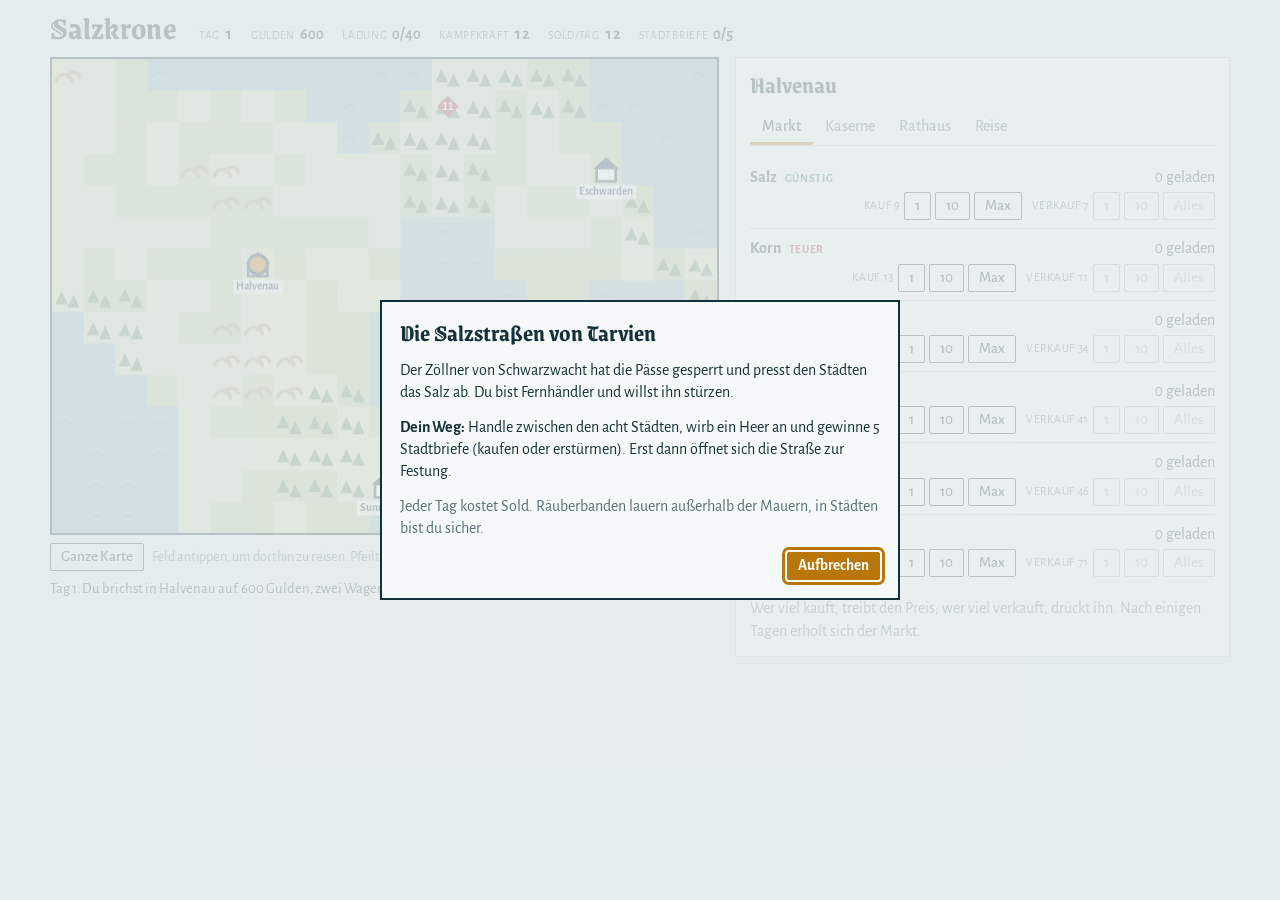
<file: Salzkrone/index.html>
<!doctype html><meta charset="utf-8"><meta name="viewport" content="width=device-width,initial-scale=1,viewport-fit=cover">
<title>Salzkrone</title>
<meta name="claude:viewport-fit-sides" content="cover">
<link rel="stylesheet" href="https://fonts.googleapis.com/css2?family=Grenze+Gotisch:wght@500;700&family=Alegreya+Sans:wght@400;500;700&display=swap">
<style>
/* Layout: Seekarten-Tisch. Links die Karte als einziges Bild, rechts das Kontorbuch (Markt, Kaserne, Rathaus); oben eine Zeile Kennzahlen. */
:root{
  --bg:#e6ecee; --surface:#f6f9f9; --ink:#14313a; --muted:#567079; --line:#bccbd0;
  --accent:#b9770a; --accent-ink:#ffffff; --danger:#a5322c; --good:#2f7a52;
  --m-water:#8fb7c4; --m-water2:#7aa6b5; --m-grass:#cfd9b0; --m-grass2:#b9c797; --m-forest:#5f8a62;
  --m-hill:#a99f7c; --m-rock:#8a8f94; --m-snow:#f4f7f7; --m-ink:#14313a; --m-band:#a5322c; --m-label:#f6f9f9;
  --display:"Grenze Gotisch","Alegreya Sans",Georgia,serif;
  --body:"Alegreya Sans","Segoe UI",system-ui,sans-serif;
}
@media (prefers-color-scheme: dark){ :root:not([data-theme="light"]){
  --bg:#0e1c21; --surface:#15282f; --ink:#dfe9ea; --muted:#8fa6ad; --line:#2c444c;
  --accent:#e0a02e; --accent-ink:#1a1304; --danger:#e0736b; --good:#6fc396;
  --m-water:#1f4553; --m-water2:#27525f; --m-grass:#3d4f3a; --m-grass2:#465a41; --m-forest:#24402c;
  --m-hill:#5c5741; --m-rock:#59626a; --m-snow:#c9d3d6; --m-ink:#e8f0f0; --m-band:#e0736b; --m-label:#0e1c21;
  color-scheme:dark } }
:root[data-theme="dark"]{
  --bg:#0e1c21; --surface:#15282f; --ink:#dfe9ea; --muted:#8fa6ad; --line:#2c444c;
  --accent:#e0a02e; --accent-ink:#1a1304; --danger:#e0736b; --good:#6fc396;
  --m-water:#1f4553; --m-water2:#27525f; --m-grass:#3d4f3a; --m-grass2:#465a41; --m-forest:#24402c;
  --m-hill:#5c5741; --m-rock:#59626a; --m-snow:#c9d3d6; --m-ink:#e8f0f0; --m-band:#e0736b; --m-label:#0e1c21;
  color-scheme:dark }
*{box-sizing:border-box}
[hidden]{display:none!important}
body{margin:0;background:var(--bg);color:var(--ink);font:16px/1.4 var(--body);
  padding-block:12px 24px;padding-left:max(16px,env(safe-area-inset-left,0px));padding-right:max(16px,env(safe-area-inset-right,0px))}
.app{max-width:1180px;margin:0 auto;display:flex;flex-direction:column;gap:12px}
header{display:flex;flex-wrap:wrap;align-items:baseline;gap:6px 22px}
h1{font:700 2rem/1 var(--display);margin:0;letter-spacing:.01em}
.stats{display:flex;flex-wrap:wrap;gap:4px 18px;font-variant-numeric:tabular-nums}
.stats span{white-space:nowrap}.stats b{font-weight:700}
.stats small{color:var(--muted);text-transform:uppercase;letter-spacing:.06em;font-size:.72rem;margin-right:5px}
main{display:grid;grid-template-columns:minmax(0,1.35fr) minmax(0,1fr);gap:16px;align-items:start}
@media (max-width:820px){main{grid-template-columns:minmax(0,1fr)}}
.mapwrap{display:flex;flex-direction:column;gap:8px;min-width:0}
canvas{width:100%;aspect-ratio:7/5;display:block;border:2px solid var(--ink);background:var(--m-water);cursor:pointer;touch-action:manipulation}
.tools{display:flex;flex-wrap:wrap;gap:8px;align-items:center}
.tools .hint{color:var(--muted);font-size:.9rem;flex:1;min-width:12ch}
#log{margin:0;padding:0;list-style:none;font-size:.92rem;color:var(--muted);display:flex;flex-direction:column;gap:2px;min-height:6.6em}
#log li:first-child{color:var(--ink)}
aside{background:var(--surface);border:1px solid var(--line);padding:14px;min-width:0;display:flex;flex-direction:column;gap:12px}
h2{font:700 1.5rem/1.1 var(--display);margin:0;text-wrap:balance}
p{margin:0}.muted{color:var(--muted)}
.tabs{display:flex;gap:0;border-bottom:1px solid var(--line);flex-wrap:wrap}
.tabs button{border:0;border-bottom:3px solid transparent;background:none;color:var(--muted);padding:6px 12px;font:500 1rem var(--body);cursor:pointer}
.tabs button[aria-selected="true"]{color:var(--ink);border-bottom-color:var(--accent)}
button{font:500 .95rem var(--body);color:var(--ink);background:transparent;border:1px solid var(--ink);padding:4px 10px;cursor:pointer;border-radius:2px}
button:hover:not(:disabled){background:var(--ink);color:var(--surface)}
button:disabled{opacity:.35;cursor:default}
button.pri{background:var(--accent);border-color:var(--accent);color:var(--accent-ink);font-weight:700}
button.pri:hover:not(:disabled){background:var(--ink);border-color:var(--ink);color:var(--surface)}
button:focus-visible,canvas:focus-visible{outline:3px solid var(--accent);outline-offset:2px}
.rows{display:flex;flex-direction:column}
.row{display:grid;grid-template-columns:minmax(0,1fr) auto;gap:4px 10px;padding:8px 0;border-top:1px solid var(--line);align-items:center}
.row:first-child{border-top:0}
.row .name{font-weight:700}
.row .sub{color:var(--muted);font-size:.9rem;font-variant-numeric:tabular-nums;grid-column:1/-1}
.row .btns{display:flex;gap:4px;flex-wrap:wrap;justify-content:flex-end}
.num{font-variant-numeric:tabular-nums}
.tag{font-size:.72rem;text-transform:uppercase;letter-spacing:.06em;margin-left:8px;font-weight:700}
.tag.lo{color:var(--good)}.tag.hi{color:var(--danger)}
.bs{display:flex;gap:10px;flex-wrap:wrap;align-items:center;justify-content:flex-end}
.bs .grp{display:flex;gap:4px;align-items:center;flex-wrap:nowrap}
.bs span.l{font-size:.72rem;text-transform:uppercase;letter-spacing:.06em;color:var(--muted)}
#modal{position:fixed;inset:0;background:color-mix(in srgb,var(--bg) 78%,transparent);display:flex;align-items:center;justify-content:center;padding:16px;z-index:20}
#modal .box{background:var(--surface);border:2px solid var(--ink);max-width:520px;width:100%;max-height:90%;overflow:auto;padding:18px;display:flex;flex-direction:column;gap:12px}
#modal .acts{display:flex;gap:8px;flex-wrap:wrap;justify-content:flex-end}
#modal ol{margin:0;padding-left:1.3em;color:var(--muted);font-size:.92rem;font-variant-numeric:tabular-nums}
</style>
<div class="app">
  <header>
    <h1>Salzkrone</h1>
    <div class="stats" id="stats"></div>
  </header>
  <main>
    <section class="mapwrap">
      <canvas id="map" tabindex="0" aria-label="Landkarte von Tarvien. Tippe auf ein Feld, um dorthin zu reisen."></canvas>
      <div class="tools">
        <button id="btnView">Ganze Karte</button>
        <span class="hint">Feld antippen, um dorthin zu reisen. Pfeiltasten gehen einen Schritt.</span>
        <button id="btnNew">Neues Spiel</button>
      </div>
      <ul id="log"></ul>
    </section>
    <aside id="panel"></aside>
  </main>
</div>
<div id="modal" hidden><div class="box" id="mbox"></div></div>
<script>
"use strict";
const W=42,H=30,VW=21,VH=15,CAP=20,NEED=5,FORT=280;
const WATER=0,GRASS=1,FOREST=2,HILL=3,MOUNT=4;
const COST=[0,1,2,3,0], TNAME=['Wasser','Wiese','Wald','Hügelland','Gebirge'];
const GOODS=[{n:'Salz',p:12},{n:'Korn',p:8},{n:'Tuch',p:25},{n:'Eisen',p:40},{n:'Wein',p:30},{n:'Gewürze',p:70}];
const UNITS=[{n:'Miliz',c:20,w:1,s:1},{n:'Bogenschützen',c:45,w:2,s:2.2},{n:'Reiter',c:110,w:5,s:5}];
const NAMES=['Halvenau','Brackstedt','Olmgrund','Tessenfurt','Wyk am Stein','Kardelow','Sunnmoor','Eschwarden'];
const $=id=>document.getElementById(id);
const rnd=(a,b)=>a+Math.random()*(b-a);
const clamp=(v,a,b)=>Math.max(a,Math.min(b,v));

function rng(seed){let a=seed>>>0;return()=>{a=a+0x6D2B79F5|0;let t=Math.imul(a^a>>>15,1|a);t=t+Math.imul(t^t>>>7,61|t)^t;return((t^t>>>14)>>>0)/4294967296}}
function lattice(r){const a=new Float32Array(64*64);for(let i=0;i<a.length;i++)a[i]=r();return a}
function noise(l,x,y){const xi=Math.floor(x),yi=Math.floor(y),fx=x-xi,fy=y-yi,sx=fx*fx*(3-2*fx),sy=fy*fy*(3-2*fy);
  const g=(i,j)=>l[((j&63)<<6)|(i&63)];
  const a=g(xi,yi)+(g(xi+1,yi)-g(xi,yi))*sx,b=g(xi,yi+1)+(g(xi+1,yi+1)-g(xi,yi+1))*sx;return a+(b-a)*sy}

/* Die Welt entsteht vollständig aus dem Startwert und wird nicht gespeichert. */
function genWorld(seed){
  for(let tries=0;tries<40;tries++){
    const r=rng(seed+tries*7919),l1=lattice(r),l2=lattice(r),g=new Uint8Array(W*H);
    for(let y=0;y<H;y++)for(let x=0;x<W;x++){
      let h=noise(l1,x/7,y/7)*.65+noise(l1,x/3+20,y/3+20)*.35;
      const d=Math.max(Math.abs(x-W/2+.5)/(W/2),Math.abs(y-H/2+.5)/(H/2));
      h-=Math.max(0,d-.72)*1.3;
      const f=noise(l2,x/4,y/4);
      g[y*W+x]=h<.4?WATER:h>.68?MOUNT:h>.6?HILL:f>.56?FOREST:GRASS;
    }
    // größtes zusammenhängendes Land
    const comp=new Int16Array(W*H).fill(-1);let best=-1,bestN=0,c=0;
    for(let i=0;i<W*H;i++){ if(comp[i]>=0||!COST[g[i]])continue;
      let n=0;const q=[i];comp[i]=c;
      while(q.length){const k=q.pop();n++;const x=k%W,y=(k/W)|0;
        for(const[dx,dy]of[[1,0],[-1,0],[0,1],[0,-1]]){const nx=x+dx,ny=y+dy;if(nx<0||ny<0||nx>=W||ny>=H)continue;const j=ny*W+nx;if(comp[j]<0&&COST[g[j]]){comp[j]=c;q.push(j)}}}
      if(n>bestN){bestN=n;best=c} c++; }
    if(bestN<420)continue;
    const land=[];for(let i=0;i<W*H;i++)if(comp[i]===best)land.push(i);
    const cities=[];let minD=9,guard=0;
    while(cities.length<8&&guard++<6000){
      const k=land[(r()*land.length)|0],x=k%W,y=(k/W)|0;
      if(g[k]!==GRASS||x<1||y<1||x>W-2||y>H-3)continue;
      if(cities.every(c=>Math.abs(c.x-x)+Math.abs(c.y-y)>=minD))cities.push({x,y,name:NAMES[cities.length]});
      if(guard%600===0&&minD>5)minD--;
    }
    if(cities.length<8)continue;
    let fort=null,fd=-1;
    for(const k of land){const x=k%W,y=(k/W)|0;
      const dc=Math.min(...cities.map(c=>Math.abs(c.x-x)+Math.abs(c.y-y)));if(dc<5)continue;
      const d=Math.abs(cities[0].x-x)+Math.abs(cities[0].y-y);if(d>fd){fd=d;fort={x,y}}}
    if(!fort)continue;
    // Preisgefüge: je Ware zwei Erzeuger- und zwei Mangelstädte
    const mods=cities.map(()=>GOODS.map(()=>.9+r()*.25));
    GOODS.forEach((_,gi)=>{const o=[0,1,2,3,4,5,6,7].sort(()=>r()-.5);
      mods[o[0]][gi]=.55+r()*.15;mods[o[1]][gi]=.62+r()*.15;mods[o[2]][gi]=1.4+r()*.25;mods[o[3]][gi]=1.3+r()*.2;});
    const cinit=cities.map((c,i)=>({mods:mods[i],garr:Math.round(45+r()*70),cprice:Math.round((1300+r()*1200)/50)*50}));
    return{g,cities,fort,land,cinit};
  }
  throw new Error('Kartenbau fehlgeschlagen');
}

let World,S,view=false,busy=false,tab='markt',pathPrev=null;

function newGame(){
  const seed=(Math.random()*1e9)|0;World=genWorld(seed);
  S={v:1,seed,x:World.cities[0].x,y:World.cities[0].y,gold:600,wagons:2,cargo:[0,0,0,0,0,0],troops:[12,0,0],day:1,hours:6,won:false,
    cities:World.cinit.map(c=>({mods:c.mods.slice(),press:[0,0,0,0,0,0],rep:0,charter:false,kontor:false,garr:c.garr,cprice:c.cprice})),
    bands:[],log:[]};
  for(let i=0;i<6;i++)S.bands.push(spawnBand());
  tab='markt';say('Du brichst in '+World.cities[0].name+' auf. 600 Gulden, zwei Wagen, zwölf Mann Miliz.');
  save();render();
  modal('Die Salzstraßen von Tarvien',
    '<p>Der Zöllner von Schwarzwacht hat die Pässe gesperrt und presst den Städten das Salz ab. Du bist Fernhändler und willst ihn stürzen.</p>'+
    '<p><b>Dein Weg:</b> Handle zwischen den acht Städten, wirb ein Heer an und gewinne '+NEED+' Stadtbriefe (kaufen oder erstürmen). Erst dann öffnet sich die Straße zur Festung.</p>'+
    '<p class="muted">Jeder Tag kostet Sold. Räuberbanden lauern außerhalb der Mauern, in Städten bist du sicher.</p>',
    [{t:'Aufbrechen',pri:1}]);
}
function save(){try{localStorage.setItem('salzkrone',JSON.stringify(S))}catch(e){}}
function load(){try{const s=JSON.parse(localStorage.getItem('salzkrone'));if(s&&s.v===1){S=s;World=genWorld(S.seed);return true}}catch(e){}return false}
function say(t){S.log.unshift('Tag '+S.day+': '+t);S.log.length=Math.min(S.log.length,5)}

const power=()=>S.troops.reduce((a,n,i)=>a+n*UNITS[i].s,0);
const wage=()=>S.troops.reduce((a,n,i)=>a+n*UNITS[i].w,0);
const loadN=()=>S.cargo.reduce((a,b)=>a+b,0);
const cap=()=>S.wagons*CAP;
const charters=()=>S.cities.filter(c=>c.charter).length;
const cityAt=(x,y)=>World.cities.findIndex(c=>c.x===x&&c.y===y);
const atFort=(x,y)=>World.fort.x===x&&World.fort.y===y;
const pass=(x,y)=>x>=0&&y>=0&&x<W&&y<H&&COST[World.g[y*W+x]]>0;
const price=(ci,gi)=>GOODS[gi].p*S.cities[ci].mods[gi]*(1+S.cities[ci].press[gi]);
const buyP=(ci,gi)=>Math.ceil(price(ci,gi)*1.05);
const sellP=(ci,gi)=>Math.max(1,Math.floor(price(ci,gi)*.95));
const charterP=ci=>{const c=S.cities[ci];return Math.round(c.cprice*(1-Math.min(.5,c.rep/6000))/10)*10};
const fmt=n=>Math.round(n).toLocaleString('de-DE');

function spawnBand(){
  for(let i=0;i<300;i++){const k=World.land[(Math.random()*World.land.length)|0],x=k%W,y=(k/W)|0;
    if(Math.abs(x-S.x)+Math.abs(y-S.y)<9||cityAt(x,y)>=0||atFort(x,y))continue;
    return{x,y,s:Math.round(8+rnd(0,12)+S.day*.5)}}
  return{x:World.fort.x,y:World.fort.y+1,s:15};
}

/* ---------- Zeit ---------- */
function addHours(h){S.hours+=h;while(S.hours>=24){S.hours-=24;newDay()}}
function newDay(){
  S.day++;
  const inc=S.cities.reduce((a,c)=>a+(c.kontor?25:0)+(c.charter?10:0),0),w=wage();
  S.gold+=inc-w;
  if(S.gold<0){S.gold=0;let gone=0;S.troops=S.troops.map(n=>{const d=Math.ceil(n*.25);gone+=d;return n-d});
    if(gone)say('Kein Geld für den Sold. '+gone+' Mann laufen davon.');}
  for(const c of S.cities)for(let g=0;g<6;g++){c.press[g]*=.85;c.mods[g]=clamp(c.mods[g]*rnd(.98,1.02),.5,1.75)}
  save();
}

/* ---------- Reisen ---------- */
function findPath(tx,ty){
  if(!pass(tx,ty))return null;
  const dist=new Float32Array(W*H).fill(1e9),prev=new Int32Array(W*H).fill(-1),s=S.y*W+S.x,t=ty*W+tx;dist[s]=0;
  const open=[s];
  while(open.length){let bi=0;for(let i=1;i<open.length;i++)if(dist[open[i]]<dist[open[bi]])bi=i;
    const k=open.splice(bi,1)[0];if(k===t)break;const x=k%W,y=(k/W)|0;
    for(const[dx,dy]of[[1,0],[-1,0],[0,1],[0,-1]]){const nx=x+dx,ny=y+dy;if(!pass(nx,ny))continue;const j=ny*W+nx,d=dist[k]+COST[World.g[j]];
      if(d<dist[j]){if(dist[j]===1e9)open.push(j);dist[j]=d;prev[j]=k}}}
  if(prev[t]<0)return null;const p=[];for(let k=t;k!==s;k=prev[k])p.unshift(k);return p;
}
function travelTo(tx,ty){
  if(busy||S.won||(tx===S.x&&ty===S.y))return;
  const p=findPath(tx,ty);if(!p){say('Dorthin führt kein Weg.');render();return}
  busy=true;pathPrev=p;stepPath(p);
}
function stepPath(p){
  if(!p.length){busy=false;pathPrev=null;arrive();return}
  const k=p.shift();if(moveTo(k%W,(k/W)|0)){busy=false;pathPrev=null;return}
  render();setTimeout(()=>stepPath(p),70);
}
/* true, wenn die Reise unterbrochen wurde */
function moveTo(x,y){
  S.x=x;S.y=y;addHours(COST[World.g[y*W+x]]*2);
  const safe=cityAt(x,y)>=0;
  for(const b of S.bands){ if(Math.random()<.5)continue;
    const d=Math.abs(b.x-x)+Math.abs(b.y-y);let dx=0,dy=0;
    if(d<=5&&!safe&&b.s>power()*.7){if(Math.abs(b.x-x)>Math.abs(b.y-y))dx=Math.sign(x-b.x);else dy=Math.sign(y-b.y)}
    else{const r=(Math.random()*4)|0;dx=[1,-1,0,0][r];dy=[0,0,1,-1][r]}
    const nx=b.x+dx,ny=b.y+dy;if(pass(nx,ny)&&cityAt(nx,ny)<0&&!atFort(nx,ny)){b.x=nx;b.y=ny}}
  if(!safe&&!atFort(x,y)){const b=S.bands.find(b=>Math.abs(b.x-x)+Math.abs(b.y-y)<=1);if(b){encounter(b);return true}}
  return false;
}
function arrive(){
  const ci=cityAt(S.x,S.y);
  if(ci>=0){tab='markt';say('Ankunft in '+World.cities[ci].name+'.')}
  save();render();
  if(atFort(S.x,S.y))fortress();
}

/* ---------- Kampf ---------- */
function lose(dmg){let lost=0;
  while(dmg>0&&power()>0){const tot=S.troops[0]+S.troops[1]+S.troops[2];let r=Math.random()*tot,i=0;
    while(r>=S.troops[i]){r-=S.troops[i];i++}
    const s=UNITS[i].s;if(dmg>=s||Math.random()<dmg/s){S.troops[i]--;lost++}dmg-=s}
  return lost}
function battle(enemy,atk,def){
  const p0=power(),e0=enemy;let e=enemy;const rounds=[];
  if(p0<=0)return{win:false,rounds:['Du hast keine Truppen.'],left:e};
  for(let i=1;i<=8;i++){const p=power()*atk;if(p<=0)break;
    const de=p*rnd(.22,.42),dp=e*def*rnd(.22,.42);e=Math.max(0,e-de);const l=lose(dp);
    rounds.push('Feind verliert '+fmt(de)+' Stärke, du verlierst '+l+' Mann.');
    if(e<=e0*.2||power()<=p0*.2)break}
  return{win:e<=e0*.2||(power()>p0*.2&&e/e0<power()/p0),rounds,left:Math.round(e)};
}
const roundsHtml=r=>'<ol>'+r.rounds.map(t=>'<li>'+t+'</li>').join('')+'</ol>';

function encounter(b){
  render();const toll=Math.max(50,Math.round(S.gold*.25));
  modal('Räuberbande',
    '<p>Eine Bande versperrt den Weg. Ihre Stärke: <b>'+b.s+'</b>. Deine Kampfkraft: <b>'+fmt(power())+'</b>.</p>',
    [{t:'Kämpfen',pri:1,f:()=>fightBand(b)},
     {t:'Freikaufen ('+toll+' Gulden)',dis:S.gold<toll,f:()=>{S.gold-=toll;say('Du zahlst '+toll+' Gulden Wegezoll an die Bande.');relocate(b);save();render()}},
     {t:'Fliehen',f:()=>{if(Math.random()<.5){say('Die Flucht gelingt.');relocate(b);save();render()}else{say('Die Flucht misslingt.');fightBand(b)}}}]);
}
function relocate(b){Object.assign(b,spawnBand(),{s:b.s})}
function fightBand(b){
  const r=battle(b.s,1,1);let txt;
  if(r.win){const loot=Math.round(b.s*rnd(4,8));S.gold+=loot;txt='<p><b>Sieg.</b> Du erbeutest '+loot+' Gulden.</p>';say('Bande geschlagen, '+loot+' Gulden Beute.');Object.assign(b,spawnBand())}
  else{const g=Math.round(S.gold*.3);S.gold-=g;S.cargo=S.cargo.map(n=>Math.floor(n/2));b.s=Math.max(5,r.left);
    txt='<p><b>Niederlage.</b> Die Bande nimmt '+g+' Gulden und die halbe Ladung.</p>';say('Von Räubern geschlagen.');relocate(b)}
  save();render();modal('Gefecht',txt+roundsHtml(r),[{t:'Weiter',pri:1}]);
}
function siege(ci){
  const c=S.cities[ci],n=World.cities[ci].name;
  modal('Sturm auf '+n,'<p>Die Garnison hat Stärke <b>'+c.garr+'</b> und kämpft hinter Mauern (Vorteil für die Verteidiger). Deine Kampfkraft: <b>'+fmt(power())+'</b>.</p><p class="muted">Ein Fehlschlag kostet Truppen und deinen guten Ruf in der Stadt.</p>',
    [{t:'Angreifen',pri:1,dis:power()<=0,f:()=>{const r=battle(c.garr,1,1.3);addHours(12);let txt;
       if(r.win){c.charter=true;c.garr=Math.round(c.garr/2);txt='<p><b>'+n+' ergibt sich.</b> Der Stadtbrief gehört dir.</p>';say(n+' erstürmt.')}
       else{c.rep=0;c.garr=Math.max(20,r.left);txt='<p><b>Der Sturm scheitert.</b></p>';say('Sturm auf '+n+' gescheitert.')}
       save();render();modal('Sturm auf '+n,txt+roundsHtml(r),[{t:'Weiter',pri:1}])}},
     {t:'Abbrechen'}]);
}
function fortress(){
  const n=charters();
  if(n<NEED){modal('Festung Schwarzwacht','<p>Die Tore bleiben verschlossen, die Passstraße ist verrammelt. Erst mit '+NEED+' Stadtbriefen stellen sich die Städte hinter dich. Du hast '+n+'.</p>',[{t:'Umkehren',pri:1}]);return}
  const bonus=1+n*.08;
  modal('Festung Schwarzwacht','<p>Der Zöllner hält die Burg mit Stärke <b>'+FORT+'</b>. Deine Kampfkraft: <b>'+fmt(power())+'</b>, dazu '+Math.round(n*8)+' % Verstärkung durch die Aufgebote deiner '+n+' Städte.</p>',
    [{t:'Sturm befehlen',pri:1,dis:power()<=0,f:()=>{const r=battle(FORT,bonus,1.25);addHours(12);
       if(r.win){S.won=true;say('Schwarzwacht ist gefallen.');save();render();
         modal('Die Salzstraßen sind frei','<p>Am Tag '+S.day+' fällt Schwarzwacht. Der Zöllner flieht über den Pass, die Städte setzen dir die Salzkrone auf.</p>'+roundsHtml(r),[{t:'Neues Spiel',pri:1,f:newGame},{t:'Karte ansehen'}])}
       else{say('Der Sturm auf Schwarzwacht scheitert.');save();render();modal('Festung Schwarzwacht','<p><b>Der Sturm scheitert.</b> Sammle ein größeres Heer.</p>'+roundsHtml(r),[{t:'Rückzug',pri:1}])}}},
     {t:'Noch nicht'}]);
}

/* ---------- Handel und Stadt ---------- */
function buy(ci,gi,n){const c=S.cities[ci];let k=0;
  while(k<n&&loadN()<cap()){const p=buyP(ci,gi);if(S.gold<p)break;S.gold-=p;S.cargo[gi]++;c.press[gi]+=.012;c.rep+=p;k++}return k}
function sell(ci,gi,n){const c=S.cities[ci];let k=0;
  while(k<n&&S.cargo[gi]>0){const p=sellP(ci,gi);S.gold+=p;S.cargo[gi]--;c.press[gi]=Math.max(-.6,c.press[gi]-.012);c.rep+=p;k++}return k}
const ACT={
  tab:d=>{tab=d.t},
  buy:d=>buy(+d.c,+d.g,+d.n), sell:d=>sell(+d.c,+d.g,+d.n),
  hire:d=>{const u=UNITS[+d.u];let n=+d.n;while(n-->0&&S.gold>=u.c){S.gold-=u.c;S.troops[+d.u]++}},
  fire:d=>{S.troops[+d.u]=Math.max(0,S.troops[+d.u]-(+d.n))},
  wagon:()=>{if(S.gold>=150){S.gold-=150;S.wagons++}},
  kontor:d=>{const c=S.cities[+d.c];if(S.gold>=400&&!c.kontor){S.gold-=400;c.kontor=true;say('Kontor in '+World.cities[+d.c].name+' eröffnet.')}},
  charter:d=>{const c=S.cities[+d.c],p=charterP(+d.c);if(S.gold>=p&&!c.charter){S.gold-=p;c.charter=true;say('Stadtbrief von '+World.cities[+d.c].name+' erworben.')}},
  siege:d=>siege(+d.c),
  go:d=>travelTo(+d.x,+d.y),
  rest:()=>{addHours(24-S.hours);say('Ein Tag Rast.')}
};

/* ---------- Anzeige ---------- */
function modal(title,html,btns){
  const m=$('modal'),b=$('mbox');
  b.innerHTML='<h2>'+title+'</h2>'+html+'<div class="acts"></div>';
  const acts=b.querySelector('.acts');
  btns.forEach(x=>{const e=document.createElement('button');e.textContent=x.t;if(x.pri)e.className='pri';if(x.dis)e.disabled=true;
    e.onclick=()=>{m.hidden=true;if(x.f)x.f()};acts.appendChild(e)});
  m.hidden=false;const f=acts.querySelector('button:not(:disabled)');if(f)f.focus();
}
function stat(l,v){return'<span><small>'+l+'</small><b>'+v+'</b></span>'}
function render(){
  $('stats').innerHTML=stat('Tag',S.day)+stat('Gulden',fmt(S.gold))+stat('Ladung',loadN()+'/'+cap())+stat('Kampfkraft',fmt(power()))+stat('Sold/Tag',wage())+stat('Stadtbriefe',charters()+'/'+NEED);
  $('log').innerHTML=S.log.map(t=>'<li>'+t+'</li>').join('');
  $('btnView').textContent=view?'Nahansicht':'Ganze Karte';
  renderPanel();draw();
}
function routes(){
  return'<div class="rows">'+World.cities.map((c,i)=>{
    if(c.x===S.x&&c.y===S.y)return'';const sc=S.cities[i];
    const lo=GOODS.filter((g,gi)=>sc.mods[gi]<.82).map(g=>g.n).join(', ')||'nichts',hi=GOODS.filter((g,gi)=>sc.mods[gi]>1.25).map(g=>g.n).join(', ')||'nichts';
    const p=findPath(c.x,c.y),h=p?p.reduce((a,k)=>a+COST[World.g[k]]*2,0):0;
    return'<div class="row"><div class="name">'+c.name+(sc.charter?'<span class="tag lo">Stadtbrief</span>':'')+'</div><div class="btns"><button data-a="go" data-x="'+c.x+'" data-y="'+c.y+'">Hinreisen</button></div>'+
      '<div class="sub">'+(p?'etwa '+(h<24?h+' Stunden':(h/24).toFixed(1).replace('.',',')+' Tage'):'kein Weg')+' · günstig: '+lo+' · teuer: '+hi+'</div></div>'}).join('')+
    '<div class="row"><div class="name">Festung Schwarzwacht</div><div class="btns"><button data-a="go" data-x="'+World.fort.x+'" data-y="'+World.fort.y+'">Hinreisen</button></div><div class="sub">Sitz des Zöllners. Zutritt mit '+NEED+' Stadtbriefen.</div></div></div>';
}
function renderPanel(){
  const ci=cityAt(S.x,S.y),P=$('panel');let h='';
  if(S.won)h='<h2>Die Salzstraßen sind frei</h2><p>Du hast Schwarzwacht am Tag '+S.day+' bezwungen. Mit „Neues Spiel“ entsteht ein neues Land.</p>';
  else if(ci<0){
    h='<h2>'+(atFort(S.x,S.y)?'Vor Schwarzwacht':'Unterwegs')+'</h2><p class="muted">'+TNAME[World.g[S.y*W+S.x]]+'. Wald und Hügel kosten mehr Zeit, Gebirge und Wasser sind unpassierbar.</p>'+
      '<div><button data-a="rest">Einen Tag rasten</button></div>'+routes();
  }else{
    const c=S.cities[ci],n=World.cities[ci].name;
    h='<h2>'+n+'</h2><div class="tabs" role="tablist">'+[['markt','Markt'],['kaserne','Kaserne'],['rathaus','Rathaus'],['reise','Reise']].map(([k,l])=>'<button role="tab" aria-selected="'+(tab===k)+'" data-a="tab" data-t="'+k+'">'+l+'</button>').join('')+'</div>';
    if(tab==='markt'){
      h+='<div class="rows">'+GOODS.map((g,gi)=>{const m=c.mods[gi],d='data-c="'+ci+'" data-g="'+gi+'"';
        return'<div class="row"><div class="name">'+g.n+(m<.82?'<span class="tag lo">günstig</span>':m>1.25?'<span class="tag hi">teuer</span>':'')+'</div><div class="num">'+S.cargo[gi]+' geladen</div>'+
        '<div class="sub bs"><span class="grp"><span class="l">Kauf '+buyP(ci,gi)+'</span><button data-a="buy" '+d+' data-n="1">1</button><button data-a="buy" '+d+' data-n="10">10</button><button data-a="buy" '+d+' data-n="999">Max</button></span>'+
        '<span class="grp"><span class="l">Verkauf '+sellP(ci,gi)+'</span><button data-a="sell" '+d+' data-n="1"'+(S.cargo[gi]?'':' disabled')+'>1</button><button data-a="sell" '+d+' data-n="10"'+(S.cargo[gi]?'':' disabled')+'>10</button><button data-a="sell" '+d+' data-n="999"'+(S.cargo[gi]?'':' disabled')+'>Alles</button></span></div></div>'}).join('')+'</div>'+
        '<p class="muted">Wer viel kauft, treibt den Preis; wer viel verkauft, drückt ihn. Nach einigen Tagen erholt sich der Markt.</p>';
    }else if(tab==='kaserne'){
      h+='<div class="rows">'+UNITS.map((u,i)=>'<div class="row"><div class="name">'+u.n+'</div><div class="num">'+S.troops[i]+' Mann</div><div class="sub bs"><span class="l">'+u.c+' Gulden · Sold '+u.w+' · Stärke '+String(u.s).replace('.',',')+'</span>'+
        '<button data-a="hire" data-u="'+i+'" data-n="1"'+(S.gold<u.c?' disabled':'')+'>+1</button><button data-a="hire" data-u="'+i+'" data-n="10"'+(S.gold<u.c?' disabled':'')+'>+10</button><button data-a="fire" data-u="'+i+'" data-n="5"'+(S.troops[i]?'':' disabled')+'>−5</button></div></div>').join('')+
        '<div class="row"><div class="name">Wagen</div><div class="num">'+S.wagons+' Stück</div><div class="sub bs"><span class="l">150 Gulden · '+CAP+' Lasten</span><button data-a="wagon"'+(S.gold<150?' disabled':'')+'>Wagen kaufen</button></div></div></div>';
    }else if(tab==='rathaus'){
      const p=charterP(ci);
      h+='<div class="rows"><div class="row"><div class="name">Stadtbrief</div><div class="btns">'+(c.charter?'<span class="tag lo">in deinem Besitz</span>':'<button class="pri" data-a="charter" data-c="'+ci+'"'+(S.gold<p?' disabled':'')+'>Kaufen ('+fmt(p)+')</button><button data-a="siege" data-c="'+ci+'">Erstürmen</button>')+'</div>'+
        '<div class="sub">'+(c.charter?'Bringt 10 Gulden am Tag und zählt für den Zug gegen Schwarzwacht.':'Garnison Stärke '+c.garr+'. Je mehr du hier handelst, desto billiger wird der Brief (bis zur Hälfte).')+'</div></div>'+
        '<div class="row"><div class="name">Kontor</div><div class="btns">'+(c.kontor?'<span class="tag lo">eröffnet</span>':'<button data-a="kontor" data-c="'+ci+'"'+(S.gold<400?' disabled':'')+'>Eröffnen (400)</button>')+'</div><div class="sub">Ein Kontor wirft 25 Gulden am Tag ab.</div></div></div>'+
        '<div><button data-a="rest">Einen Tag rasten</button></div>';
    }else h+=routes();
  }
  P.innerHTML=h;
}
$('panel').addEventListener('click',e=>{const b=e.target.closest('button[data-a]');if(!b||busy)return;const a=b.dataset.a;
  if(S.won&&a!=='tab')return;ACT[a](b.dataset);if(a!=='go'&&a!=='siege'){save();render()}});

const cv=$('map'),cx=cv.getContext('2d');let geo={s:1,ox:0,oy:0};
function hash(x,y){let h=(x*374761393+y*668265263)^(S.seed|0);h=(h^h>>>13)*1274126177;return((h^h>>>16)>>>0)/4294967296}
function draw(){
  const css=getComputedStyle(document.documentElement),C=n=>css.getPropertyValue(n).trim();
  const dpr=window.devicePixelRatio||1,cw=cv.clientWidth||700,ch=cw*5/7;
  if(cv.width!==Math.round(cw*dpr)){cv.width=Math.round(cw*dpr);cv.height=Math.round(ch*dpr)}
  cx.setTransform(dpr,0,0,dpr,0,0);
  const cols=view?W:VW,rows=view?H:VH,s=cw/cols,ox=view?0:clamp(S.x-10,0,W-VW),oy=view?0:clamp(S.y-7,0,H-VH);geo={s,ox,oy};
  const col={w:C('--m-water'),w2:C('--m-water2'),g:C('--m-grass'),g2:C('--m-grass2'),f:C('--m-forest'),h:C('--m-hill'),r:C('--m-rock'),sn:C('--m-snow'),ink:C('--m-ink'),band:C('--m-band'),lab:C('--m-label'),acc:C('--accent')};
  for(let j=0;j<rows;j++)for(let i=0;i<cols;i++){
    const x=i+ox,y=j+oy,t=World.g[y*W+x],px=i*s,py=j*s,hh=hash(x,y);
    cx.fillStyle=t===WATER?col.w:t===MOUNT?col.r:hh>.5?col.g:col.g2;cx.fillRect(px,py,s+.6,s+.6);
    if(t===WATER&&hh>.6){cx.strokeStyle=col.w2;cx.lineWidth=Math.max(1,s/14);cx.beginPath();cx.moveTo(px+s*.2,py+s*.55);cx.quadraticCurveTo(px+s*.4,py+s*.35,px+s*.6,py+s*.55);cx.stroke()}
    if(t===FOREST){cx.fillStyle=col.f;for(const[a,b]of[[.3,.25+hh*.1],[.68,.45]]){cx.beginPath();cx.moveTo(px+s*a,py+s*b);cx.lineTo(px+s*(a+.2),py+s*(b+.42));cx.lineTo(px+s*(a-.2),py+s*(b+.42));cx.fill()}}
    if(t===HILL){cx.strokeStyle=col.h;cx.lineWidth=Math.max(1.2,s/9);cx.beginPath();cx.arc(px+s*.38,py+s*.75,s*.26,Math.PI,0);cx.stroke();cx.beginPath();cx.arc(px+s*.68,py+s*.62,s*.2,Math.PI,0);cx.stroke()}
    if(t===MOUNT){cx.fillStyle=col.ink;cx.globalAlpha=.55;cx.beginPath();cx.moveTo(px+s*.5,py+s*.12);cx.lineTo(px+s*.95,py+s*.92);cx.lineTo(px+s*.05,py+s*.92);cx.fill();cx.globalAlpha=1;
      cx.fillStyle=col.sn;cx.beginPath();cx.moveTo(px+s*.5,py+s*.12);cx.lineTo(px+s*.64,py+s*.38);cx.lineTo(px+s*.36,py+s*.38);cx.fill()}
  }
  const on=(x,y)=>x>=ox&&y>=oy&&x<ox+cols&&y<oy+rows;
  if(pathPrev){cx.fillStyle=col.ink;for(const k of pathPrev){const x=k%W,y=(k/W)|0;if(on(x,y)){cx.beginPath();cx.arc((x-ox+.5)*s,(y-oy+.5)*s,Math.max(1.5,s*.08),0,7);cx.fill()}}}
  // Festung
  {const f=World.fort;if(on(f.x,f.y)){const px=(f.x-ox)*s,py=(f.y-oy)*s;cx.fillStyle=col.ink;cx.fillRect(px+s*.2,py+s*.3,s*.6,s*.6);for(const a of[.2,.44,.68])cx.fillRect(px+s*a,py+s*.14,s*.12,s*.2);
    cx.fillStyle=col.band;cx.fillRect(px+s*.42,py+s*.55,s*.16,s*.35);label('Schwarzwacht',px,py)}}
  World.cities.forEach((c,i)=>{if(!on(c.x,c.y))return;const px=(c.x-ox)*s,py=(c.y-oy)*s;
    cx.fillStyle=col.lab;cx.strokeStyle=col.ink;cx.lineWidth=Math.max(1.2,s/12);
    cx.beginPath();cx.rect(px+s*.2,py+s*.45,s*.6,s*.42);cx.fill();cx.stroke();
    cx.fillStyle=S.cities[i].charter?col.acc:col.ink;cx.beginPath();cx.moveTo(px+s*.1,py+s*.47);cx.lineTo(px+s*.5,py+s*.1);cx.lineTo(px+s*.9,py+s*.47);cx.fill();
    label(c.name,px,py)});
  for(const b of S.bands){if(!on(b.x,b.y))continue;const px=(b.x-ox+.5)*s,py=(b.y-oy+.5)*s,r=s*.34;
    cx.fillStyle=col.band;cx.beginPath();cx.moveTo(px,py-r);cx.lineTo(px+r,py);cx.lineTo(px,py+r);cx.lineTo(px-r,py);cx.fill();
    if(!view){cx.fillStyle=col.lab;cx.font='700 '+Math.round(s*.3)+'px sans-serif';cx.textAlign='center';cx.textBaseline='middle';cx.fillText(b.s,px,py+1)}}
  {const px=(S.x-ox+.5)*s,py=(S.y-oy+.5)*s;cx.fillStyle=col.acc;cx.strokeStyle=col.ink;cx.lineWidth=Math.max(1.5,s/10);cx.beginPath();cx.arc(px,py,Math.max(4,s*.3),0,7);cx.fill();cx.stroke()}
  function label(t,px,py){const fs=view?Math.max(9,s*.75):Math.max(11,s*.36);cx.font='700 '+fs+'px "Alegreya Sans",sans-serif';cx.textAlign='center';cx.textBaseline='top';
    const tw=cx.measureText(t).width,lx=clamp(px+s/2,tw/2+3,cw-tw/2-3),ly=Math.min(py+s*1.02,ch-fs-3);
    cx.fillStyle=col.lab;cx.globalAlpha=.8;cx.fillRect(lx-tw/2-3,ly-1,tw+6,fs+3);cx.globalAlpha=1;cx.fillStyle=col.ink;cx.fillText(t,lx,ly)}
}
cv.addEventListener('click',e=>{const r=cv.getBoundingClientRect();travelTo(Math.floor((e.clientX-r.left)/geo.s)+geo.ox,Math.floor((e.clientY-r.top)/geo.s)+geo.oy)});
document.addEventListener('keydown',e=>{const d={ArrowUp:[0,-1],ArrowDown:[0,1],ArrowLeft:[-1,0],ArrowRight:[1,0]}[e.key];
  if(!d||!$('modal').hidden||busy||S.won)return;if(document.activeElement&&document.activeElement.tagName==='BUTTON')return;
  e.preventDefault();const x=S.x+d[0],y=S.y+d[1];if(!pass(x,y))return;if(!moveTo(x,y))arrive()});
$('btnView').onclick=()=>{view=!view;render()};
$('btnNew').onclick=()=>modal('Neues Spiel','<p>Der jetzige Spielstand wird verworfen und ein neues Land entsteht.</p>',[{t:'Neu beginnen',pri:1,f:newGame},{t:'Abbrechen'}]);
window.addEventListener('resize',()=>{if(S)draw()});
if(document.fonts&&document.fonts.ready)document.fonts.ready.then(()=>{if(S)draw()});

function start(d){if(d&&d.S){S=d.S;World=genWorld(S.seed);render()}else if(load())render();else newGame()}
if(window.claude&&window.claude.hot){window.claude.hot.snapshot(()=>({S}));
  if(window.claude.hot.ready)window.claude.hot.ready(start);else start(window.claude.hot.data||{})}
else start({});
</script>
</file>
